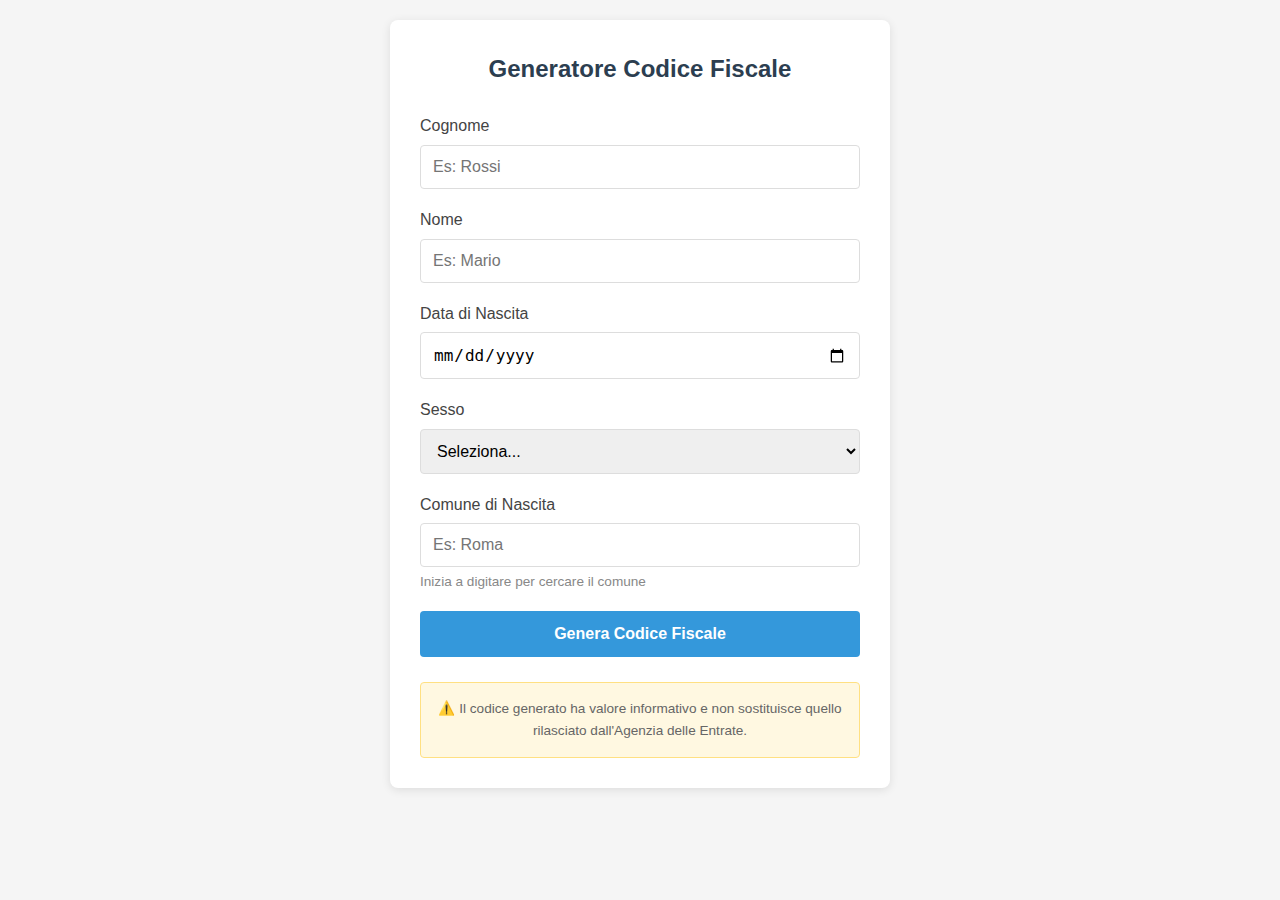
<file: index.html>
<!DOCTYPE html>
<html lang="it">
<head>
    <meta charset="UTF-8">
    <meta name="viewport" content="width=device-width, initial-scale=1.0">
    <title>Generatore Codice Fiscale</title>
    <link rel="stylesheet" href="style.css">
</head>
<body>
    <div class="container">
        <h1>Generatore Codice Fiscale</h1>
        
        <form id="cf-form">
            <div class="form-group">
                <label for="cognome">Cognome</label>
                <input type="text" id="cognome" name="cognome" required placeholder="Es: Rossi">
            </div>
            
            <div class="form-group">
                <label for="nome">Nome</label>
                <input type="text" id="nome" name="nome" required placeholder="Es: Mario">
            </div>
            
            <div class="form-group">
                <label for="dataNascita">Data di Nascita</label>
                <input type="date" id="dataNascita" name="dataNascita" required>
            </div>
            
            <div class="form-group">
                <label for="sesso">Sesso</label>
                <select id="sesso" name="sesso" required>
                    <option value="">Seleziona...</option>
                    <option value="M">Maschio</option>
                    <option value="F">Femmina</option>
                </select>
            </div>
            
            <div class="form-group">
                <label for="comune">Comune di Nascita</label>
                <input type="text" id="comune" name="comune" required placeholder="Es: Roma" list="comuni-list" autocomplete="off">
                <datalist id="comuni-list"></datalist>
                <small class="hint">Inizia a digitare per cercare il comune</small>
            </div>
            
            <button type="submit" class="btn-primary">Genera Codice Fiscale</button>
        </form>
        
        <div id="result" class="result hidden">
            <label for="codiceFiscale">Codice Fiscale Generato</label>
            <div class="output-group">
                <input type="text" id="codiceFiscale" readonly>
                <button type="button" id="copyBtn" class="btn-copy">Copia negli appunti</button>
            </div>
            <p id="copyMessage" class="copy-message hidden">Codice copiato!</p>
        </div>
        
        <div id="error" class="error hidden"></div>
        
        <p class="disclaimer">
            ⚠️ Il codice generato ha valore informativo e non sostituisce quello rilasciato dall'Agenzia delle Entrate.
        </p>
    </div>
    
    <script src="script.js"></script>
</body>
</html>
</file>
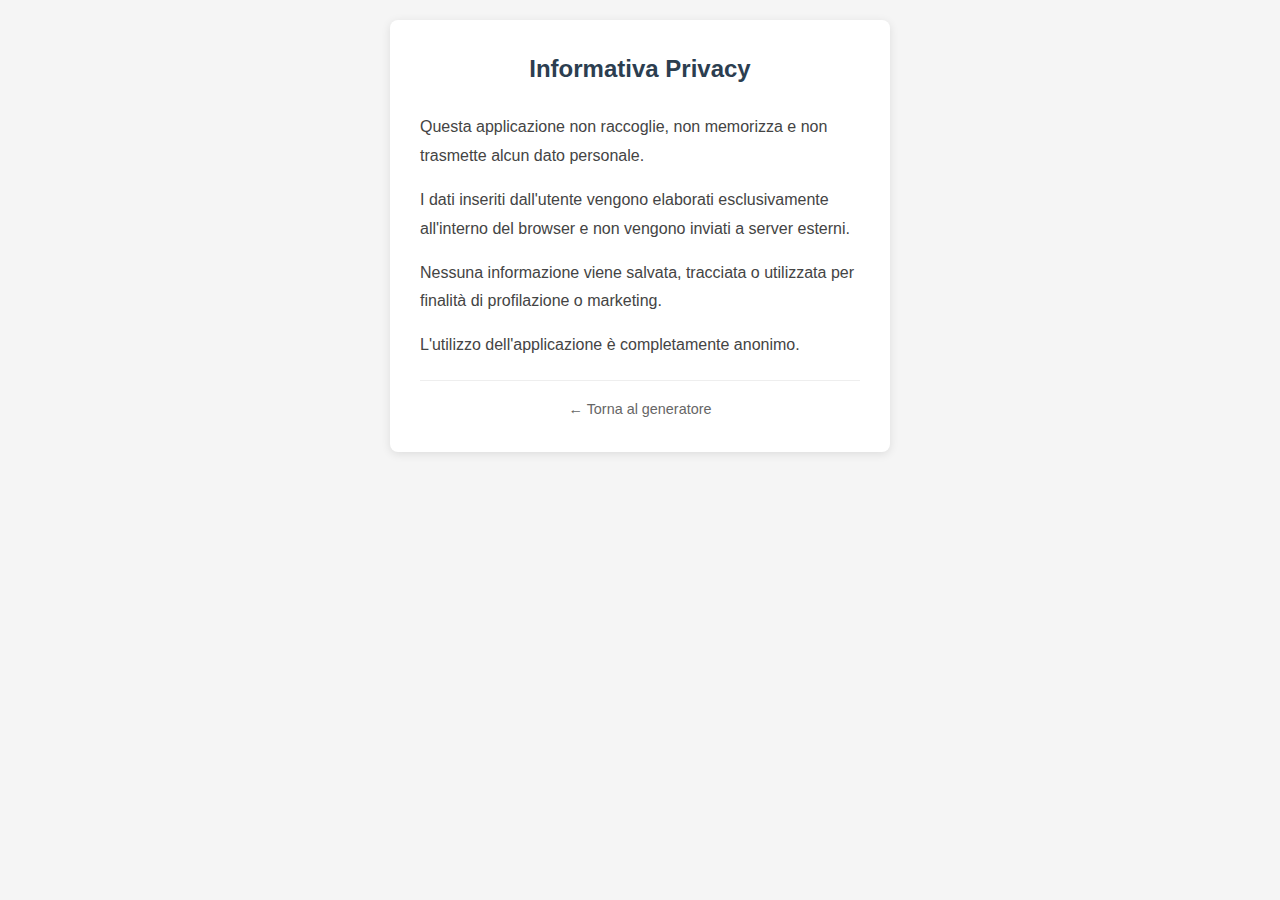
<file: privacy.html>
<!DOCTYPE html>
<html lang="it">
<head>
    <meta charset="UTF-8">
    <meta name="viewport" content="width=device-width, initial-scale=1.0">
    <title>Privacy - Generatore Codice Fiscale</title>
    <link rel="stylesheet" href="style.css">
</head>
<body>
    <div class="container">
        <h1>Informativa Privacy</h1>
        
        <div class="privacy-content">
            <p>Questa applicazione non raccoglie, non memorizza e non trasmette alcun dato personale.</p>
            
            <p>I dati inseriti dall'utente vengono elaborati esclusivamente all'interno del browser e non vengono inviati a server esterni.</p>
            
            <p>Nessuna informazione viene salvata, tracciata o utilizzata per finalità di profilazione o marketing.</p>
            
            <p>L'utilizzo dell'applicazione è completamente anonimo.</p>
        </div>
        
        <footer class="footer">
            <a href="index.html">← Torna al generatore</a>
        </footer>
    </div>
</body>
</html>
</file>
<file: style.css>
* {
    box-sizing: border-box;
    margin: 0;
    padding: 0;
}

body {
    font-family: -apple-system, BlinkMacSystemFont, 'Segoe UI', Roboto, Oxygen, Ubuntu, sans-serif;
    background-color: #f5f5f5;
    color: #333;
    line-height: 1.6;
    padding: 20px;
}

.container {
    max-width: 500px;
    margin: 0 auto;
    background: #fff;
    padding: 30px;
    border-radius: 8px;
    box-shadow: 0 2px 10px rgba(0, 0, 0, 0.1);
}

h1 {
    text-align: center;
    color: #2c3e50;
    margin-bottom: 25px;
    font-size: 1.5rem;
}

.form-group {
    margin-bottom: 18px;
}

label {
    display: block;
    margin-bottom: 6px;
    font-weight: 500;
    color: #444;
}

input[type="text"],
input[type="date"],
select {
    width: 100%;
    padding: 12px;
    border: 1px solid #ddd;
    border-radius: 4px;
    font-size: 1rem;
    transition: border-color 0.2s;
}

input[type="text"]:focus,
input[type="date"]:focus,
select:focus {
    outline: none;
    border-color: #3498db;
}

.hint {
    display: block;
    margin-top: 4px;
    color: #888;
    font-size: 0.85rem;
}

.btn-primary {
    width: 100%;
    padding: 14px;
    background-color: #3498db;
    color: #fff;
    border: none;
    border-radius: 4px;
    font-size: 1rem;
    font-weight: 600;
    cursor: pointer;
    transition: background-color 0.2s;
}

.btn-primary:hover {
    background-color: #2980b9;
}

.result {
    margin-top: 25px;
    padding-top: 20px;
    border-top: 1px solid #eee;
}

.output-group {
    display: flex;
    gap: 10px;
    margin-top: 6px;
}

#codiceFiscale {
    flex: 1;
    font-family: 'Courier New', monospace;
    font-size: 1.2rem;
    font-weight: bold;
    text-align: center;
    letter-spacing: 2px;
    background-color: #f8f9fa;
    color: #2c3e50;
}

.btn-copy {
    padding: 12px 16px;
    background-color: #27ae60;
    color: #fff;
    border: none;
    border-radius: 4px;
    font-size: 0.9rem;
    cursor: pointer;
    white-space: nowrap;
    transition: background-color 0.2s;
}

.btn-copy:hover {
    background-color: #219a52;
}

.copy-message {
    margin-top: 8px;
    color: #27ae60;
    font-size: 0.9rem;
    text-align: center;
}

.error {
    margin-top: 15px;
    padding: 12px;
    background-color: #fee;
    border: 1px solid #fcc;
    border-radius: 4px;
    color: #c00;
    font-size: 0.9rem;
}

.disclaimer {
    margin-top: 25px;
    padding: 15px;
    background-color: #fff8e1;
    border: 1px solid #ffe082;
    border-radius: 4px;
    font-size: 0.85rem;
    color: #666;
    text-align: center;
}

.hidden {
    display: none;
}

.footer {
    margin-top: 20px;
    padding-top: 15px;
    border-top: 1px solid #eee;
    text-align: center;
}

.footer a {
    color: #666;
    text-decoration: none;
    font-size: 0.9rem;
}

.footer a:hover {
    color: #3498db;
    text-decoration: underline;
}

.privacy-content {
    line-height: 1.8;
}

.privacy-content p {
    margin-bottom: 15px;
    color: #444;
}

/* Responsive */
@media (max-width: 480px) {
    body {
        padding: 10px;
    }
    
    .container {
        padding: 20px;
    }
    
    h1 {
        font-size: 1.3rem;
    }
    
    .output-group {
        flex-direction: column;
    }
    
    .btn-copy {
        width: 100%;
    }
    
    #codiceFiscale {
        font-size: 1rem;
        letter-spacing: 1px;
    }
}
</file>
